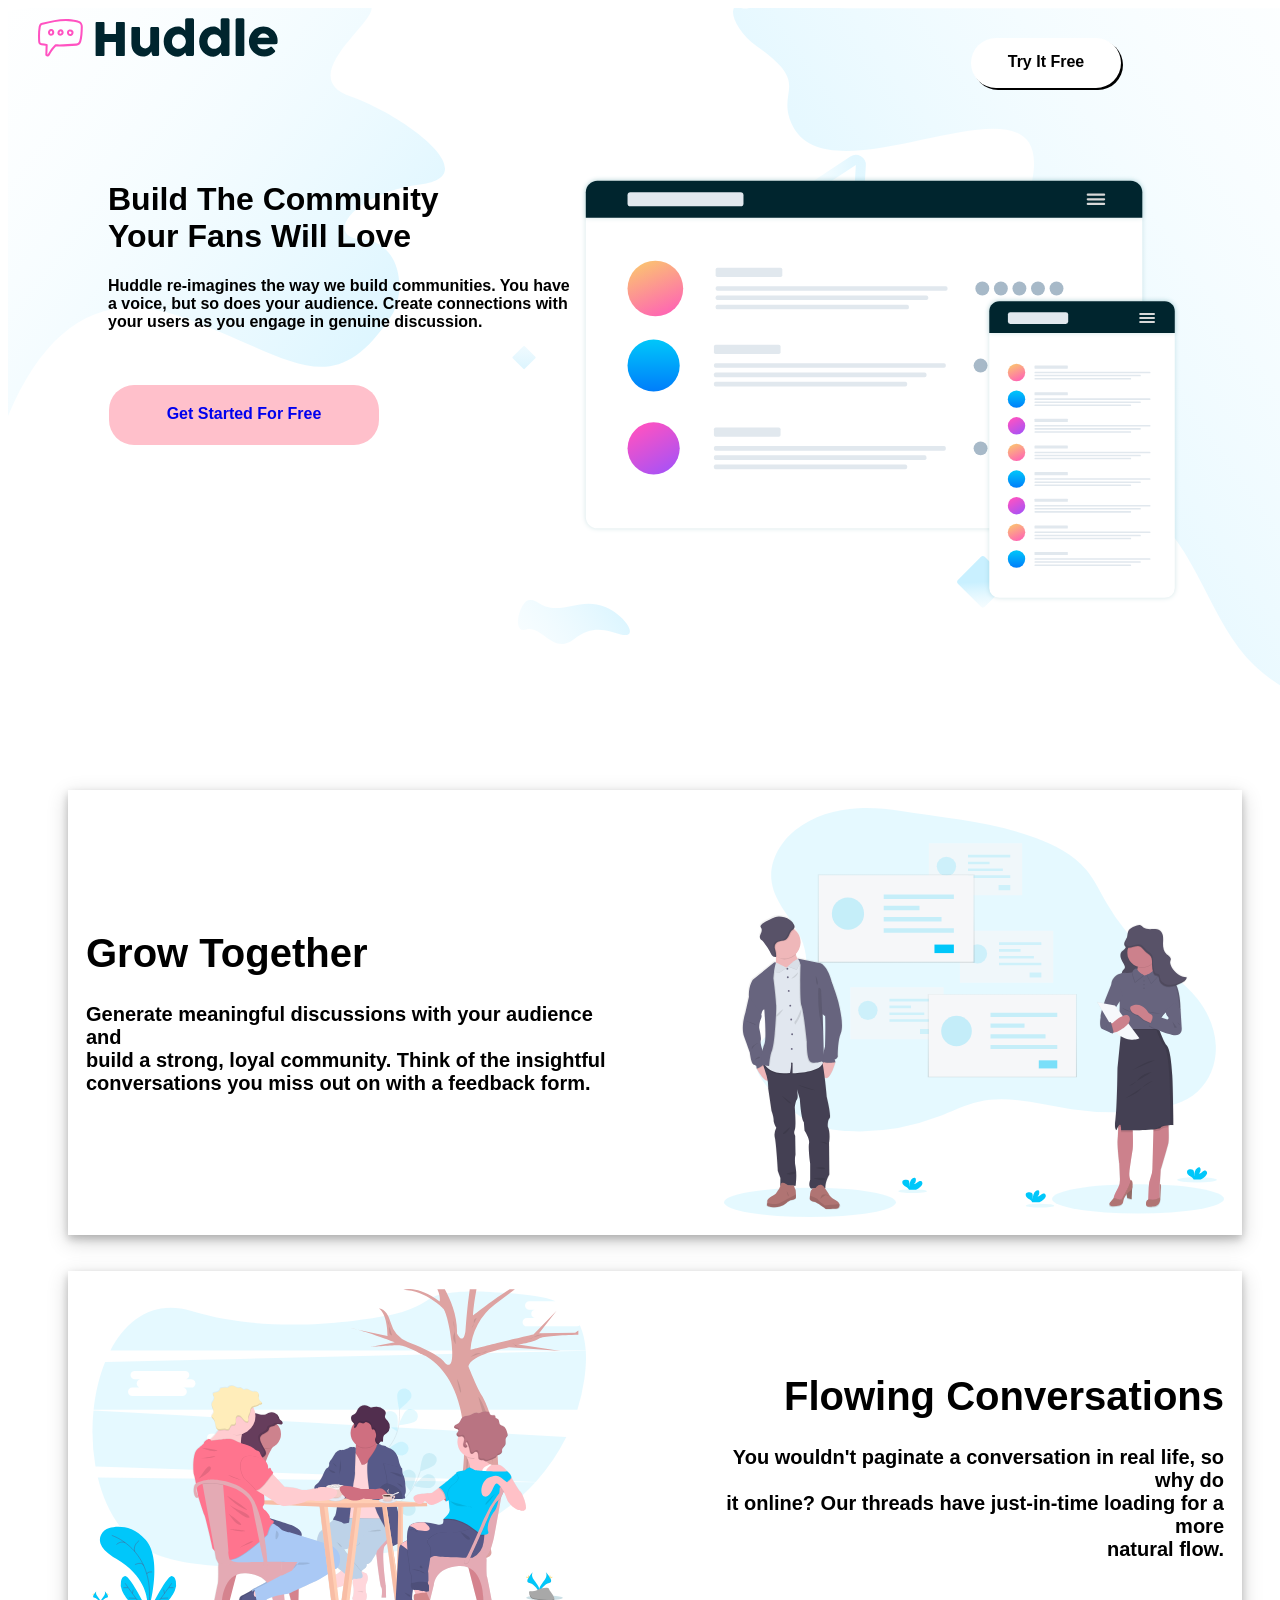
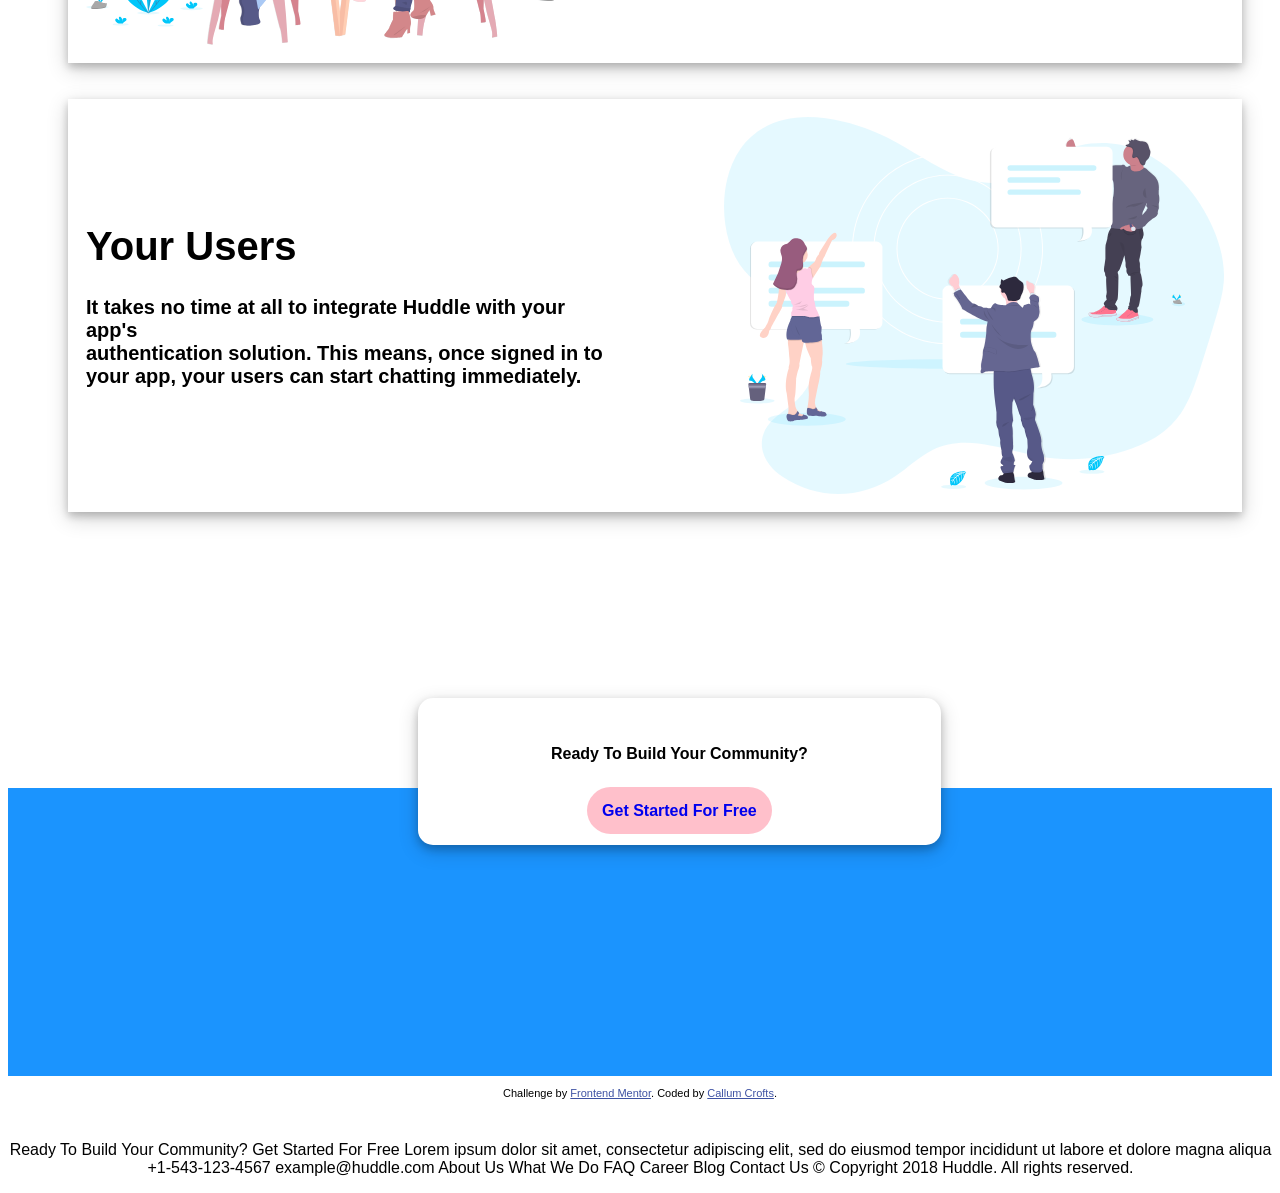
<file: index.html>
<!DOCTYPE html>
<html lang="en">
<head>
  <meta charset="UTF-8">
  <meta name="viewport" content="width=device-width, initial-scale=1.0"> <!-- displays site properly based on user's device -->

  <link rel="icon" type="image/png" sizes="32x32" href="./images/favicon-32x32.png">

  <title>Frontend Mentor | Huddle landing page with alternating feature blocks</title>

<link rel="stylesheet" href="homework.css">
</head>
<body>
<div class="body-div">
<div class="top-background-image-div">
<img class="top-background-image" src="bg-hero-desktop.svg" alt="">
<img class="logo" src="logo.svg" alt="">
<a class="try-it-free" href="#">Try It Free</a>

<img class="chat-image" src="illustration-mockups.svg" alt="">

</div>

  <div class="first-container">
  <h1 class="opening-line">Build The Community<br>Your Fans Will Love</h1>
  <h4>Huddle re-imagines the way we build communities. You have<br> a voice, but so does your audience.
  Create connections with <br> your users as you engage in genuine discussion.</h4>
  <a class="free-start" href="#">Get Started For Free</a>
</div>

<div class="main-section">

<div class="second-container">
  <table>
    <tbody>
      <tr>
        <td><h1>Grow Together</h1>
        <h4>  Generate meaningful discussions with your audience and <br> build a strong, loyal community.
          Think of the insightful <br>conversations you miss out on with a feedback form.</h4></td>
          <td>  <img class="grow-together-image" src="illustration-grow-together.svg" alt="">
            </td>
      </tr>
    </tbody>
  </table>
  </div>

<br><br>

<div class="third-container">
  <table>
    <tbody>
      <tr>
        <td>  <img class="flow-conv-image" src="illustration-flowing-conversation.svg" alt="">
          </td>
        <td><h1>Flowing Conversations</h1>
        <h4> You wouldn't paginate a conversation in real life, so why do <br>it online? Our threads
          have just-in-time loading for a more <br> natural flow.</h4></td>
      </tr>
    </tbody>
  </table>
  </div>
<br><br>
  <div class="fourth-container">
    <table>
      <tbody>
        <tr>
          <td><h1>Your Users</h1>
          <h4> It takes no time at all to integrate Huddle with your app's <br>authentication solution.
          This means, once signed in to <br>your app, your users can start chatting immediately.</h4></td>
            <td>  <img class="your-users-image" src="illustration-your-users.svg" alt="">
              </td>
        </tr>
      </tbody>
    </table>
    </div>
</div>

<br><br>

<div class="ready-box">
  <h4>Ready To Build Your Community?</h4>
  <br>
  <a class="ready-anchor" href="#">Get Started For Free</a>
</div>


<br><br><br><br><br><br><br><br><br><br>

<div class="footer">
  <br><br><br><br><br><br><br><br><br><br><br><br><br><br><br><br>
  <div class="footer-text">
    <p>  Ready To Build Your Community?

      Get Started For Free

      Lorem ipsum dolor sit amet, consectetur adipiscing elit, sed do eiusmod tempor
      incididunt ut labore et dolore magna aliqua

      +1-543-123-4567
      example@huddle.com

      About Us
      What We Do
      FAQ

      Career
      Blog
      Contact Us

      &copy; Copyright 2018 Huddle. All rights reserved.</p>
  </div>

</div>


  <footer>
    <p class="attribution">
      Challenge by <a href="https://www.frontendmentor.io?ref=challenge" target="_blank">Frontend Mentor</a>.
      Coded by <a href="#">Callum Crofts</a>.
    </p>
  </footer>
  </div>
</body>
</html>
</file>
<file: homework.css>
.attribution { font-size: 11px; text-align: center; }
.attribution a { color: hsl(228, 45%, 44%); }

a:hover {
  background-color: yellow;
}

.body-div {
  font-family: sans-serif;
  text-align: center;
}

.top-background-image-div {
  position:static;
}

.logo {
  position: fixed;
  top: 18px;
  left: 38px;
  text-align: left;
  z-index:1;
}

.try-it-free {
  position:absolute;
  top: 38px;
  right: 159px;
  text-align: right;
  z-index:1;
  background-color: white;
  padding: 15px;
  border-radius: 25px;
  text-decoration: none;
  font size: 25px;
  width: 120px;
  height: 20px;
  text-align: center;
  font-family: sans-serif;
  font-weight: bold;
  color: black;
  box-shadow: 2px 2px black;
}

.first-container {
  margin-left: 100px;
  margin-top: 10px;
  position: absolute;
  z-index: 2;
  top: 150px;
  width: 43%;
  text-align: left;
}

.opening-line {
  z-index: 1;

}

.free-start {
  position: absolute;
  top: 225px;
  left: 1px;
  text-align: center;
  z-index:1;
  background-color: pink;
  padding: 20px;
  border-radius: 25px;
  text-decoration: none;
  font size: 60px;
  width: 230px;
  height: 20px;
  font-weight: bolder;
  font: white;
  text-decoration: none;
}

.chat-image {
  width: 600px;
  position: absolute;
  z-index:1;
  top: 175px;
  right: 100px;
}

.main-section {
  padding: 30px;
  margin: 30px;
}

.second-container {
  width: 100%;
  font-size: 20px;
  box-shadow: 0 4px 8px 0 rgba(0, 0, 0, 0.2), 0 6px 20px 0 rgba(0, 0, 0, 0.19);
  padding: 15px;
  text-align: left;
}

.grow-together-image {
  width: 500px;
  float: right;
  margin-left: 100px;
}

.third-container {
    width: 100%;
    font-size: 20px;
    box-shadow: 0 4px 8px 0 rgba(0, 0, 0, 0.2), 0 6px 20px 0 rgba(0, 0, 0, 0.19);
    padding: 15px;
    text-align: right;
  }

  .flow-conv-image {
    width: 500px;
    float: right;
    margin-right: 100px;
  }

  .fourth-container {
    width: 100%;
    font-size: 20px;
    box-shadow: 0 4px 8px 0 rgba(0, 0, 0, 0.2), 0 6px 20px 0 rgba(0, 0, 0, 0.19);
    padding: 15px;
    text-align: left;
  }

  .your-users-image {
    width: 500px;
    float: right;
    margin-left: 100px;
  }

  .ready-box {
    text-align: center;
    width: 37%;
    font-size: 16px;
    background-color: white;
    box-shadow: 0 4px 8px 0 rgba(0, 0, 0, 0.2), 0 6px 20px 0 rgba(0, 0, 0, 0.19);
    padding: 25px;
    position: absolute;
    margin-left: 32%;
    margin-top: 90px;
    border-radius: 15px;
  }

  .ready-anchor {
    background-color: Pink;
    border-radius: 25px;
    padding: 15px;
    width: 150px;
    text-decoration: none;
    font-weight: bold;
    margin-bottom: 100px;


  }

  .footer {
    background-color: rgb(27, 148, 254);
    width: 100%:
    height: 500px;
  }

  .footer-text {
    position: absolute;
    top: 2725px;
    left: 1px;
    text-align: center;
    z-index:1;s
  }
</file>
